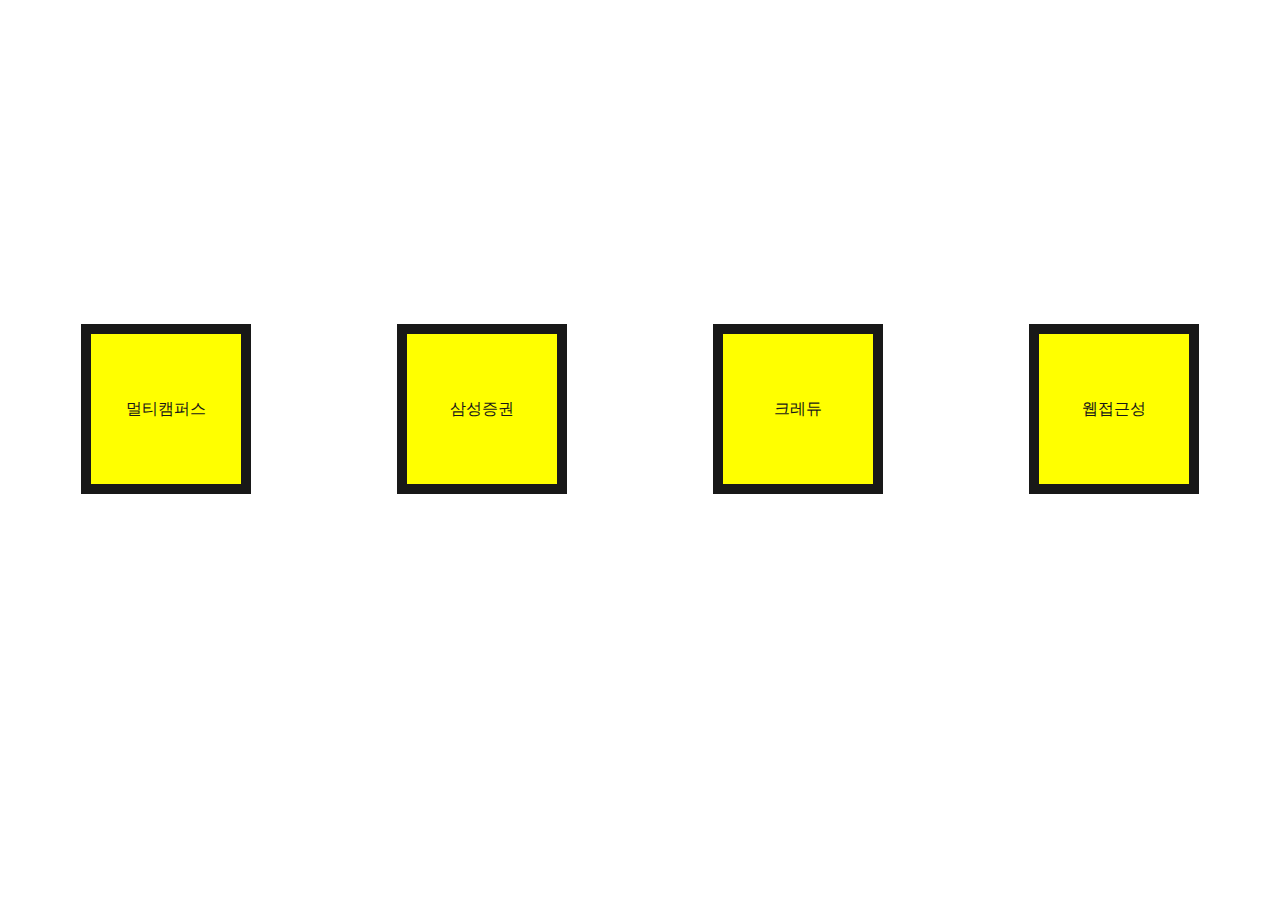
<file: animation.html>
<!DOCTYPE html>
<html lang="ko">

<head>
  <meta charset="UTF-8">
  <meta name="viewport" content="width=device-width, initial-scale=1.0">
  <title>애니메이션 실습</title>
  <link rel="stylesheet" href="css/animation.css">
</head>

<body>
  <div class="container">
    <h1 class="hello">Hello World</h1>
  </div>
  <ul class="round-effect">
    <li>
      <a href="#">멀티캠퍼스</a>
    </li>
    <li>
      <a href="#">삼성증권</a>
    </li>
    <li>
      <a href="#">크레듀</a>
    </li>
    <li>
      <a href="#">웹접근성</a>
    </li>
  </ul>
</body>

</html>
</file>
<file: css/animation.css>
@charset "utf-8";
@keyframes move-text {
  0% {
    transform: translate(0, 0);
    color: rgba(0, 0, 0, 0);
  }
  100% {
    transform: translate(400px, 100px);
    color: rgba(0, 0, 0, 1);
  }
}

.container {
  height: 300px;
}

.hello {
  animation: move-text 2000ms forwards 3 alternate 5s;
  color: rgba(0, 0, 0, 0);
  display: inline-block;
}

.round-effect {
  list-style: none;
  display: flex;
  justify-content: space-around;
  padding: 0;
}

.round-effect a {
  display: block;
  text-decoration: none;
  color: #181818;
  width: 150px;
  height: 150px;
  line-height: 150px;
  text-align: center;
  background: yellow;
  border: 10px solid #181818;
  transition: all 2s;
}

.round-effect a:hover {
  border-radius: 50%;
  background: pink;
}
</file>
